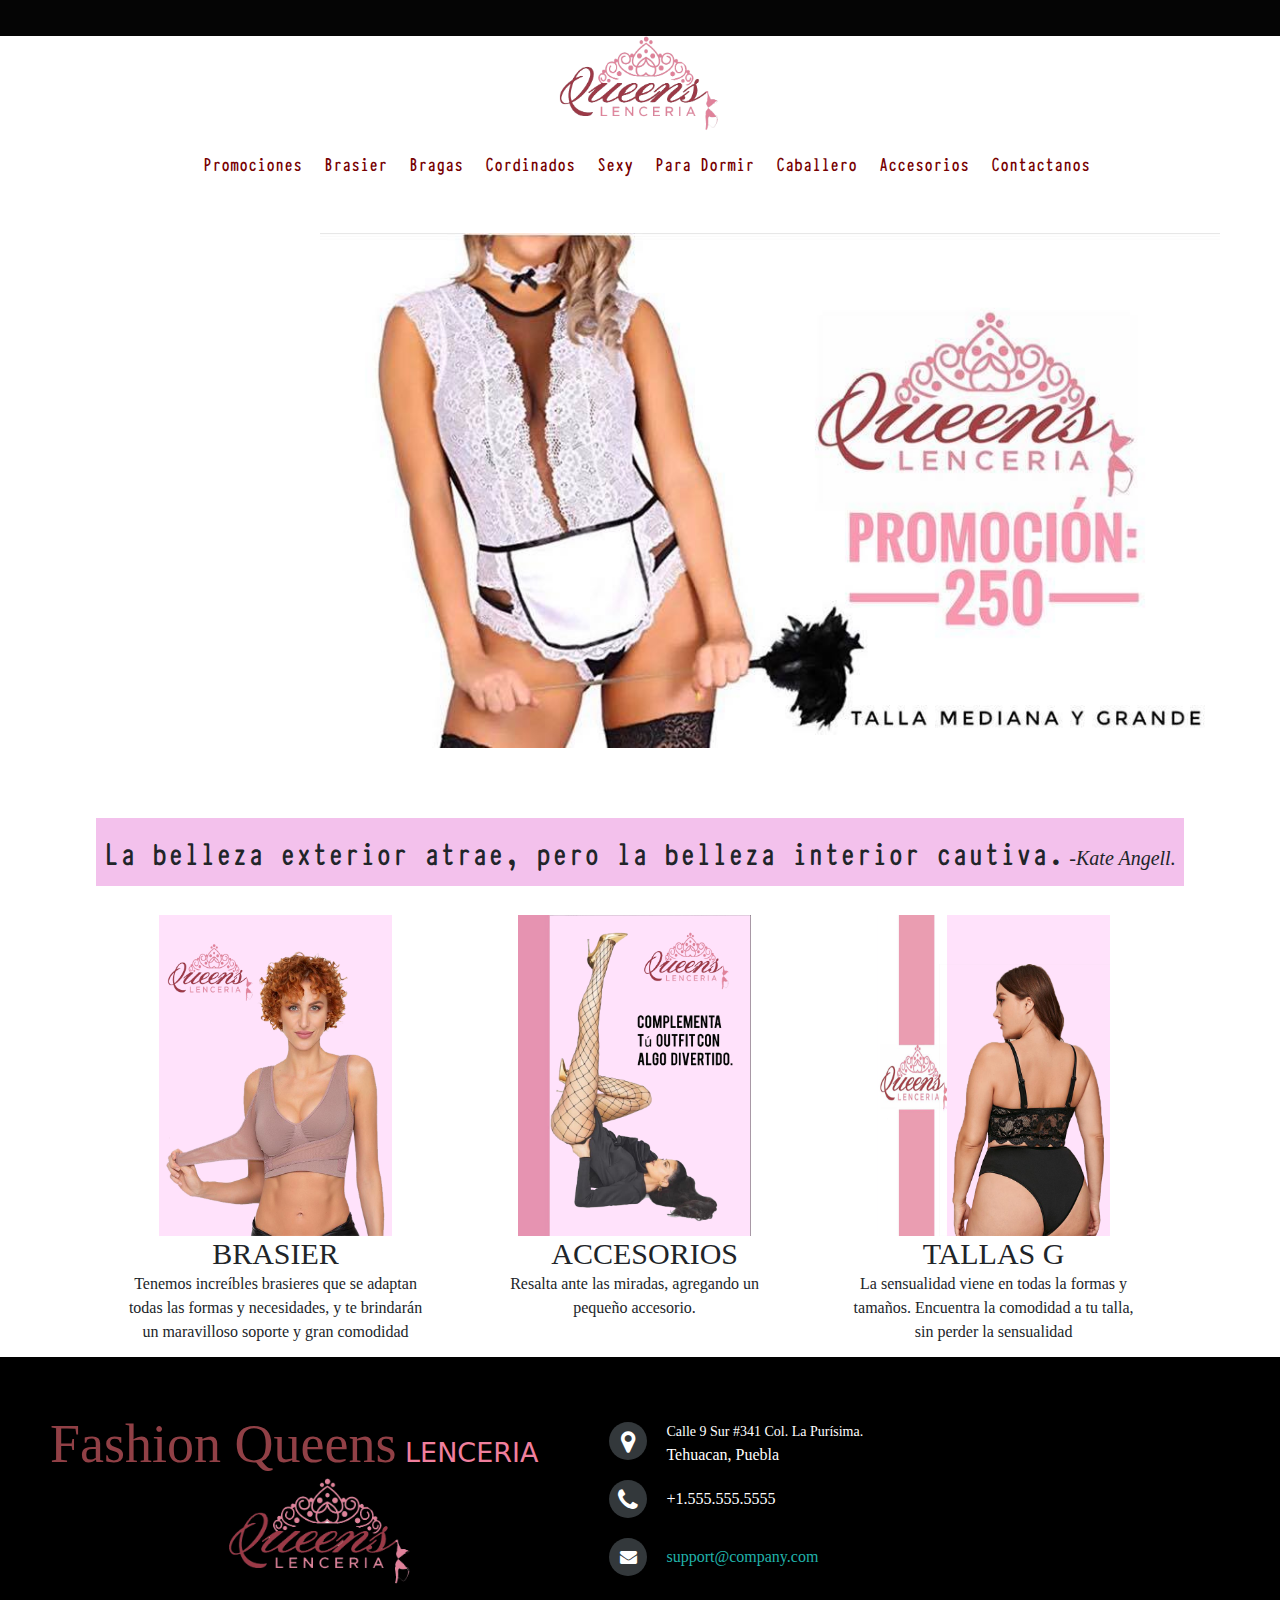
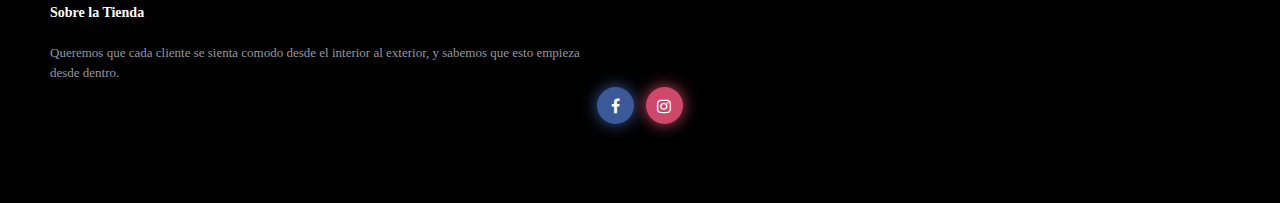
<file: index.html>
<!DOCTYPE html>
<html>
	<head>
		<meta charset="utf-8"/>
		<title>Fashion Queens Lenceria</title>
		<meta name="description" content="Ropa intima para dama y caballero, desde sexy lenceria para todo gusto"/>
		<meta name="author" content="K&R"/>
		<meta name="keywords" content="Lenceria Tehuacan, ropa interior para mujer, ropa interior para caballero, calzones de animalito, boxer para mujer, calzones cachetoneros, calchetonero, tanga, tanga para hombre, calzones sexys para hombre, babydol, calzones de fantasia, dibraces sexys, mallas, sosten, bracier, bracier con relleno"/>
		<meta name="viewport" content="width=device.width, user-scalable=no,initial-scale=1.0, maximum-scale=1.0, minimum-scale=1.0">
		<link rel="stylesheet" href="css/bootstrap.min.css"/>
		<link rel="stylesheet" href="css/style 1.css"/>
		<link rel="stylesheet" href="css/trasla img 1.css"/>
		<link rel="stylesheet" href="css/art_promo.css"/>
		<link rel="stylesheet" href="https://cdnjs.cloudflare.com/ajax/libs/font-awesome/4.7.0/css/font-awesome.min.css">
		<link rel="stylesheet" href="css/custom.css"/>

	</head>
	<body>
		<div id="ContBody">
		<div id="barritaNe"></div>
		<div id="logo"  ><img class="centrado" src="img/Logo/logoSF.png"/></div>
		
		
		<div class="clearfix"></div>
	    <div id="menu">
			<nav>
				<ul>				  
				  
				  <li><a href="index.html">Promociones</a></li>
				  <li><a href="">Brasier</a></li>
				  <li><a href="">Bragas</a></li>
				  <li><a href="">Cordinados</a></li>
				  <li><a href="">Sexy</a></li>
				  <li><a href="">Para Dormir</a></li>
				  <li><a href="">Caballero</a></li>
				  <li><a href="">Accesorios</a></li>				
				  <li><a href="Contactanos.html">Contactanos</a></li>
					
				</ul>
			</nav>
			
		  </div>
			
		<div class="clearfix"></div>
		
			
		<div class="slider" >
         <ul>
           <li><img src="img/Promo/Nueva carpeta/promo 3.jpg" /></li>           
           <li><img src="img/Promo/Nueva carpeta/promo 2.jpg"/></li>
		   <li><img src="img/Promo/Nueva carpeta/promo.jpg"/></li>
		   <li><img src="img/Promo/Nueva carpeta/1.jpg"/></li>
         </ul>  
       </div>
		<div class="clearfix"></div>	
		<div id="frases"><p>La belleza exterior atrae, pero la belleza interior cautiva.<span> -Kate Angell.</span></p></div>
		<section>
			<article>
				<img src="img/Promo/art0-0.png"/>
				<h1>BRASIER</h1>			
				
				
				<p>Tenemos increíbles brasieres que se adaptan todas las formas y necesidades, y te brindarán un maravilloso soporte y gran comodidad</p>
				
			</article>
			<article>
				<img src="img/Promo/art1-0.png"/>
				<h1>ACCESORIOS</h1>			
				
				
				<p>Resalta ante las miradas, agregando un pequeño accesorio.</p>
				
			</article>
			<article>
				<img src="img/Promo/art2-0.png"/>
				<h1>TALLAS G</h1>				
				<p>La sensualidad viene en todas la formas y tamaños. Encuentra la comodidad a tu talla, sin perder la sensualidad</p>	
		  </article>
		</section>
		<div class="clearfix"></div>
		<div class="clearfix"></div>
		<footer class="footer-distributed">

			<div class="footer-left">

				<h3>Fashion Queens<span> LENCERIA</span></h3>

				<p class="footer-links">
					<div id="logof" ><a href="index.html"> <img class="centrado" src="img/Logo/logoSF.png"/></a></div>
						
					
					
				</p>

				
			</div>

			<div class="footer-center">

				<div>
					<i class="fa fa-map-marker"></i>
					<p><span>Calle 9 Sur #341 Col. La Purísima.</span>Tehuacan, Puebla</p>
				</div>

				<div>
					<i class="fa fa-phone"></i>
					<p>+1.555.555.5555</p>
				</div>

				<div>
					<i class="fa fa-envelope"></i>
					<p><a href="mailto:support@company.com">support@company.com</a></p>
				</div>

			</div>

			<div class="footer-right">

				<p class="footer-company-about">
					<span>Sobre la Tienda</span>
					Queremos que cada cliente se sienta comodo desde el interior al exterior, y sabemos que esto empieza desde dentro.
				</p>


			</div>
			<ul class="socialIcons">
	  			<li class="facebook"><a href="https://www.facebook.com/Fashion-Queen-325631188270268/"><i class="fa fa-fw fa-facebook"></i>Facebook</a></li>
	  			<li class="instagram"><a href="https://instagram.com/fashion_queen_lenceria?igshid=int8fhof0stk"><i class="fa fa-fw fa-instagram"></i>Instagram</a></li>
			</ul>



		</footer>
		
	</div>
	<script src="js/jquery-3.5.1.min.js"></script>
	<script src="js/popper.js"></script>
	<script src="js/bootstrap.min.js"></script>
	</body>
</html>
</file>
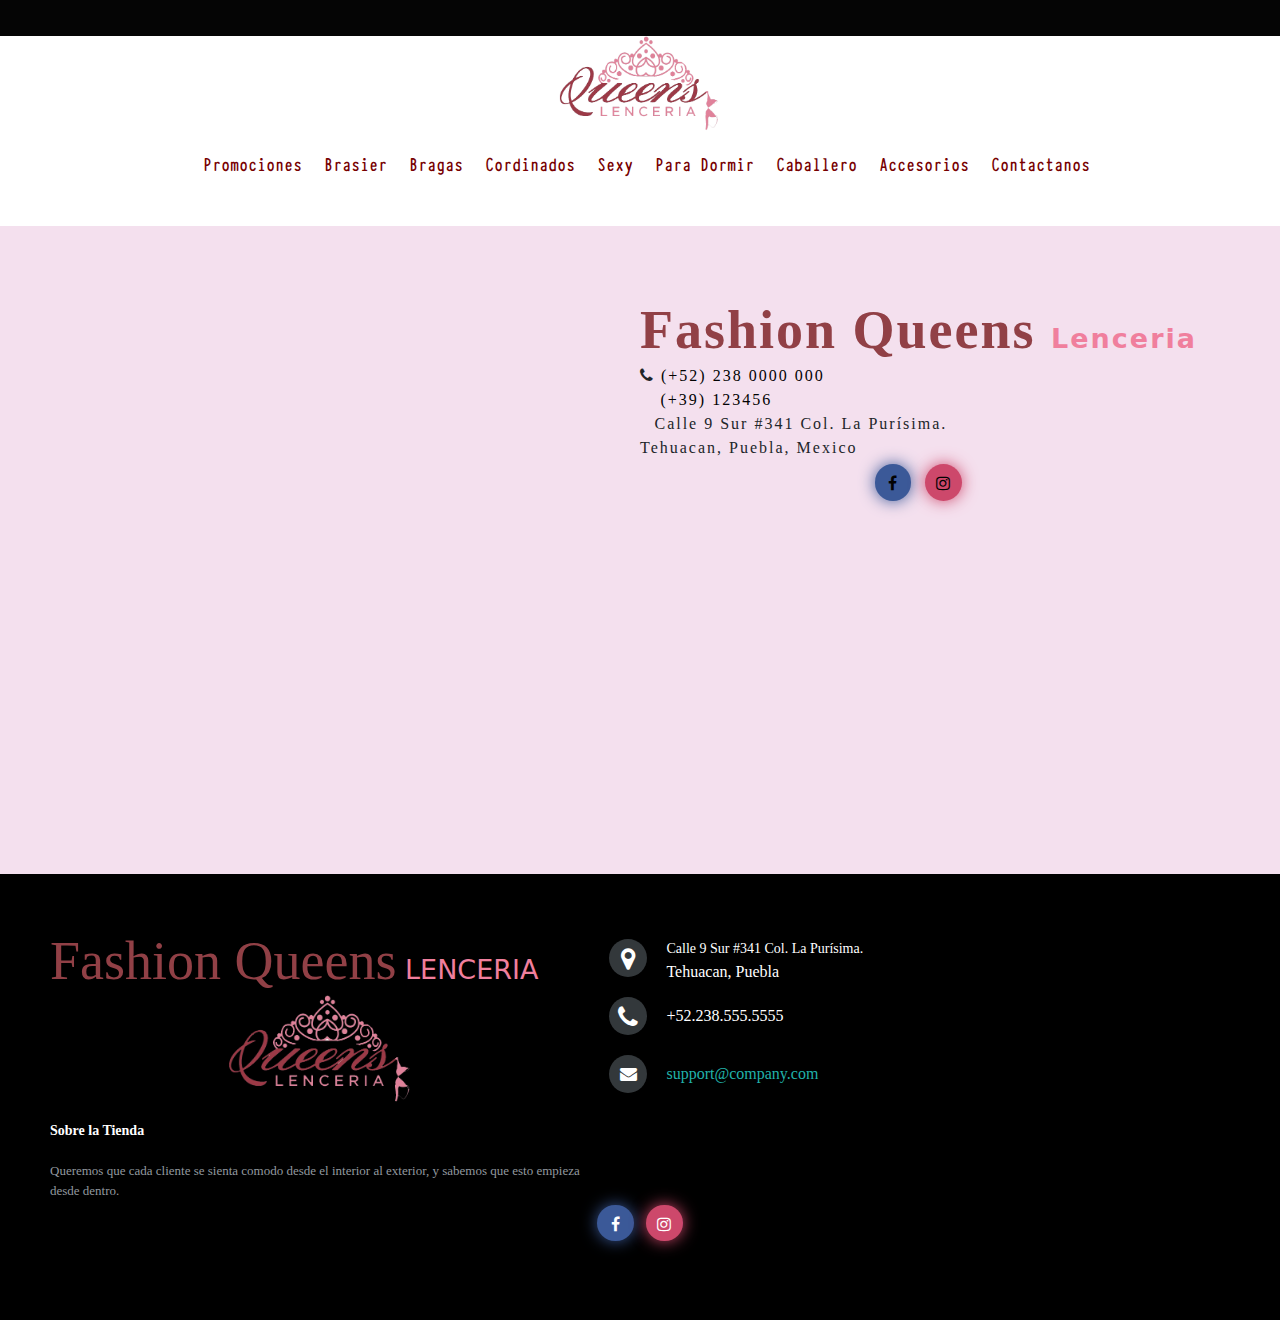
<file: Contactanos.html>
<!DOCTYPE html>
<html>
	<head>
		<meta charset="utf-8"/>
		<title>Fashion Queens Lenceria</title>
		<meta name="description" content="Ropa intima para dama y caballero, desde sexy lenceria para todo gusto"/>
		<meta name="author" content="K&R"/>
		<meta name="keywords" content="Lenceria Tehuacan, ropa interior para mujer, ropa interior para caballero, calzones de animalito, boxer para mujer, calzones cachetoneros, calchetonero, tanga, tanga para hombre, calzones sexys para hombre, babydol, calzones de fantasia, dibraces sexys, mallas, sosten, bracier, bracier con relleno"/>
		<meta name="viewport" content="width=device.width, user-scalable=no,initial-scale=1.0, maximum-scale=1.0, minimum-scale=1.0">
		<link rel="stylesheet" href="css/bootstrap.min.css"/>
		<link rel="stylesheet" href="css/style 1.css"/>
		<link rel="stylesheet" href="https://cdnjs.cloudflare.com/ajax/libs/font-awesome/4.7.0/css/font-awesome.min.css">
		<link rel="stylesheet" href="css/custom.css"/>
		<link rel="stylesheet" href="css/mapa.css"/>

	</head>
	<body>
		<div id="ContBody">
		<div id="barritaNe"></div>
		<div id="logo"  ><img class="centrado" src="img/Logo/logoSF.png"/></div>
		
		
		<div class="clearfix"></div>
	    <div id="menu">
			<nav>
				<ul>				  
				  
				  <li><a href="index.html">Promociones</a></li>
				  <li><a href="">Brasier</a></li>
				  <li><a href="">Bragas</a></li>
				  <li><a href="">Cordinados</a></li>
				  <li><a href="">Sexy</a></li>
				  <li><a href="">Para Dormir</a></li>
				  <li><a href="">Caballero</a></li>
				  <li><a href="">Accesorios</a></li>				
				  <li><a href="Contactanos.html">Contactanos</a></li>
					
				</ul>
			</nav>
			
		  </div>
			
		<div class="clearfix"></div>
		<!--Section: Contact v.1-->


<div class="row" id="contatti">
<div class="container mt-5" >

    <div class="row" style="height:400px;">
      <div class="col-md-6 maps" >
         <iframe src="https://www.google.com/maps/embed?pb=!1m18!1m12!1m3!1d669.0191765055758!2d-97.38525286088888!3d18.45900338838159!2m3!1f0!2f0!3f0!3m2!1i1024!2i768!4f13.1!3m3!1m2!1s0x85c5bd62e623c58b%3A0x3c2fd23e4abfbb73!2sQueens%20lencer%C3%ADa!5e0!3m2!1ses!2smx!4v1594959877852!5m2!1ses!2smx" width="600" height="450" frameborder="0" style="border:0;" allowfullscreen="" aria-hidden="false" tabindex="0"></iframe>
      </div>         
            
        <div class="text-black-70">
        <h2 class=" mt-4 font-weight-bold">Fashion Queens <span>Lenceria</span></h2>
        <i class="fa fa-phone mt-1"></i> <a href="tel:+">(+52) 238 0000 000</a><br>
        <i class="fas fa-phone mt-3"></i> <a href="tel:+">(+39) 123456</a><br>
        
        <i class="fas fa-globe mt-3"></i>Calle 9 Sur #341 Col. La Purísima. <br>
        <i class="fas  mt-3"></i>  Tehuacan, Puebla, Mexico<br>
        
       <ul class="socialIcons">
	  			<li class="facebook"><a href="https://www.facebook.com/Fashion-Queen-325631188270268/"><i class="fa fa-fw fa-facebook"></i>Facebook</a></li>
	  			<li class="instagram"><a href="https://instagram.com/fashion_queen_lenceria?igshid=int8fhof0stk"><i class="fa fa-fw fa-instagram"></i>Instagram</a></li>
			</ul>
        
        </div>
      </div>	
    </div>
</div>




<!--Section: Contact v.1-->
			
		
		<div class="clearfix"></div>
		<footer class="footer-distributed">

			<div class="footer-left">

				<h3>Fashion Queens<span> LENCERIA</span></h3>

				<p class="footer-links">
					<div id="logof" ><a href="index.html"> <img class="centrado" src="img/Logo/logoSF.png"/></a></div>
						
					
					
				</p>

				
			</div>

			<div class="footer-center">

				<div>
					<i class="fa fa-map-marker"></i>
					<p><span>Calle 9 Sur #341 Col. La Purísima.</span>Tehuacan, Puebla</p>
				</div>

				<div>
					<i class="fa fa-phone"></i>
					<p>+52.238.555.5555</p>
				</div>

				<div>
					<i class="fa fa-envelope"></i>
					<p><a href="mailto:support@company.com">support@company.com</a></p>
				</div>

			</div>

			<div class="footer-right">

				<p class="footer-company-about">
					<span>Sobre la Tienda</span>
					Queremos que cada cliente se sienta comodo desde el interior al exterior, y sabemos que esto empieza desde dentro.
				</p>


			</div>
			<ul class="socialIcons">
	  			<li class="facebook"><a href="https://www.facebook.com/Fashion-Queen-325631188270268/"><i class="fa fa-fw fa-facebook"></i>Facebook</a></li>
	  			<li class="instagram"><a href="https://instagram.com/fashion_queen_lenceria?igshid=int8fhof0stk"><i class="fa fa-fw fa-instagram"></i>Instagram</a></li>
			</ul>



		</footer>
		
	</div>
	<script src="js/jquery-3.5.1.min.js"></script>
	<script src="js/popper.js"></script>
	<script src="js/bootstrap.min.js"></script>
	</body>
</html>
</file>
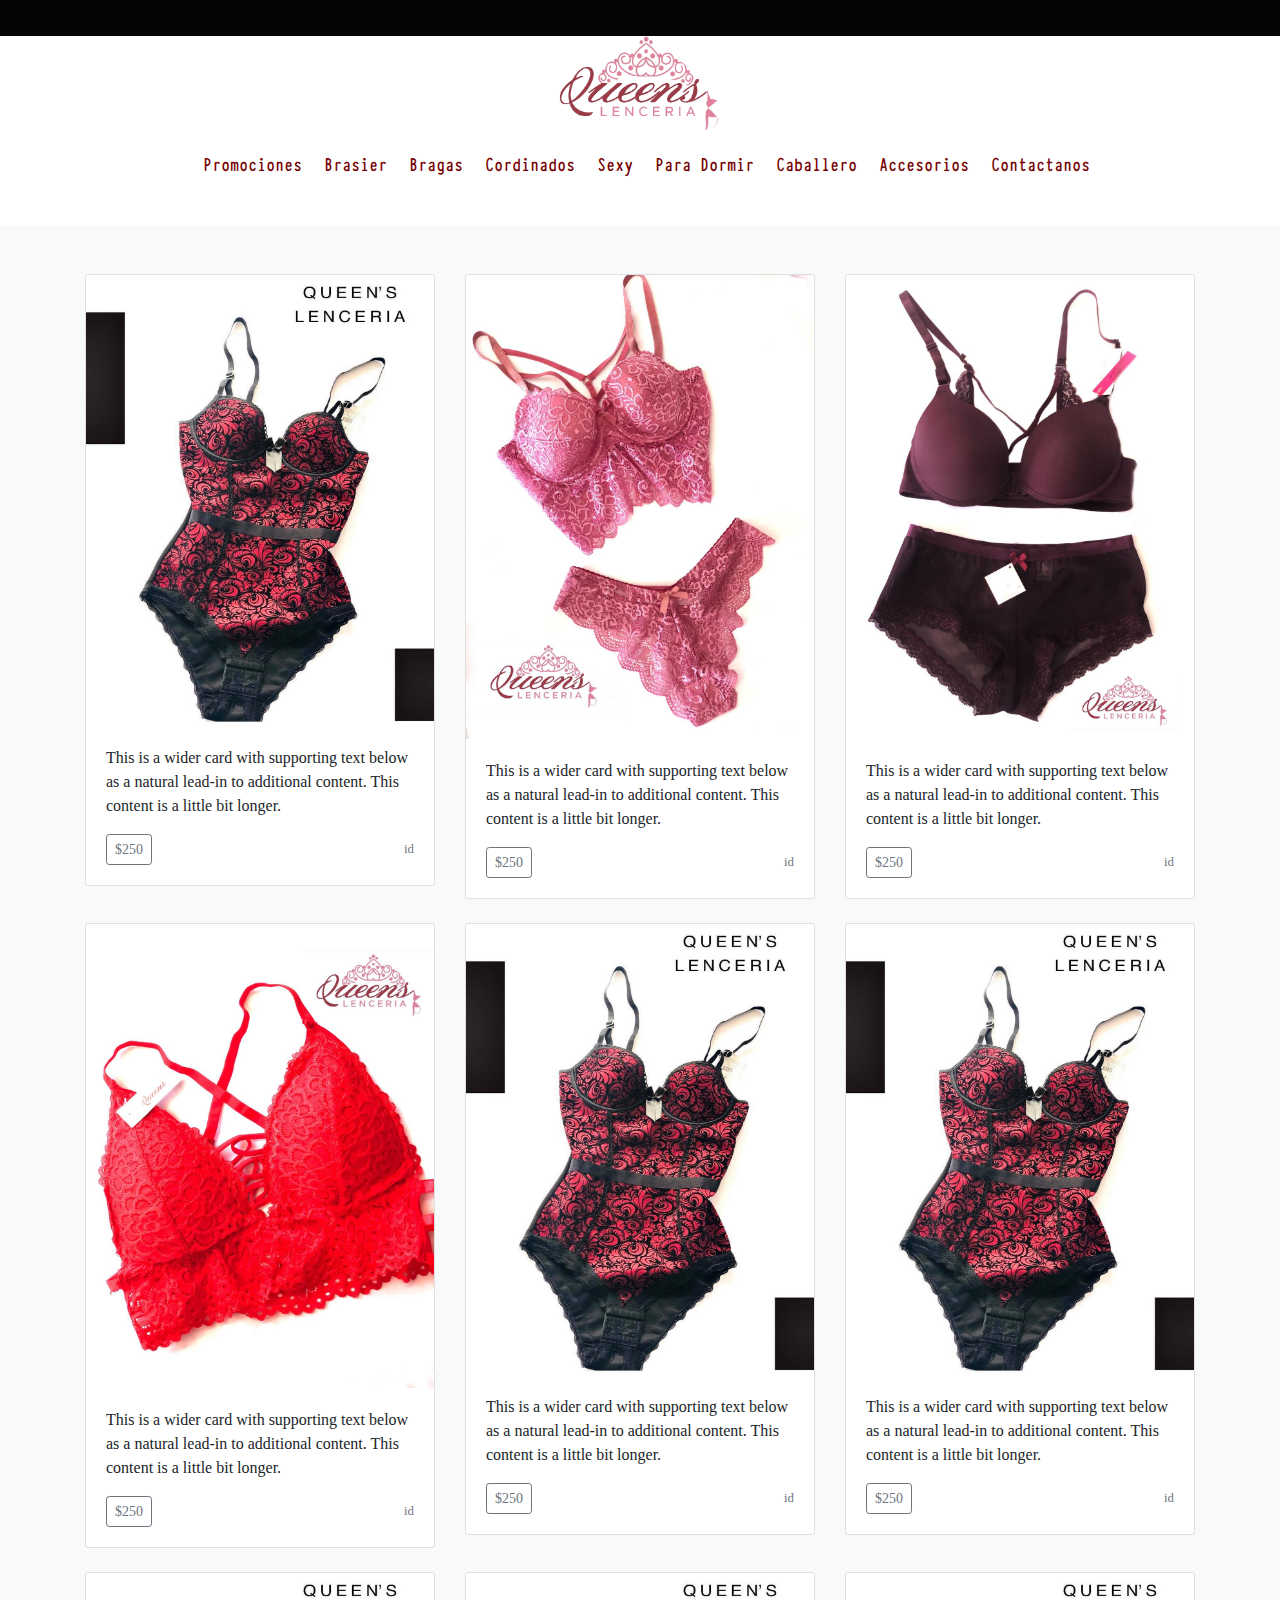
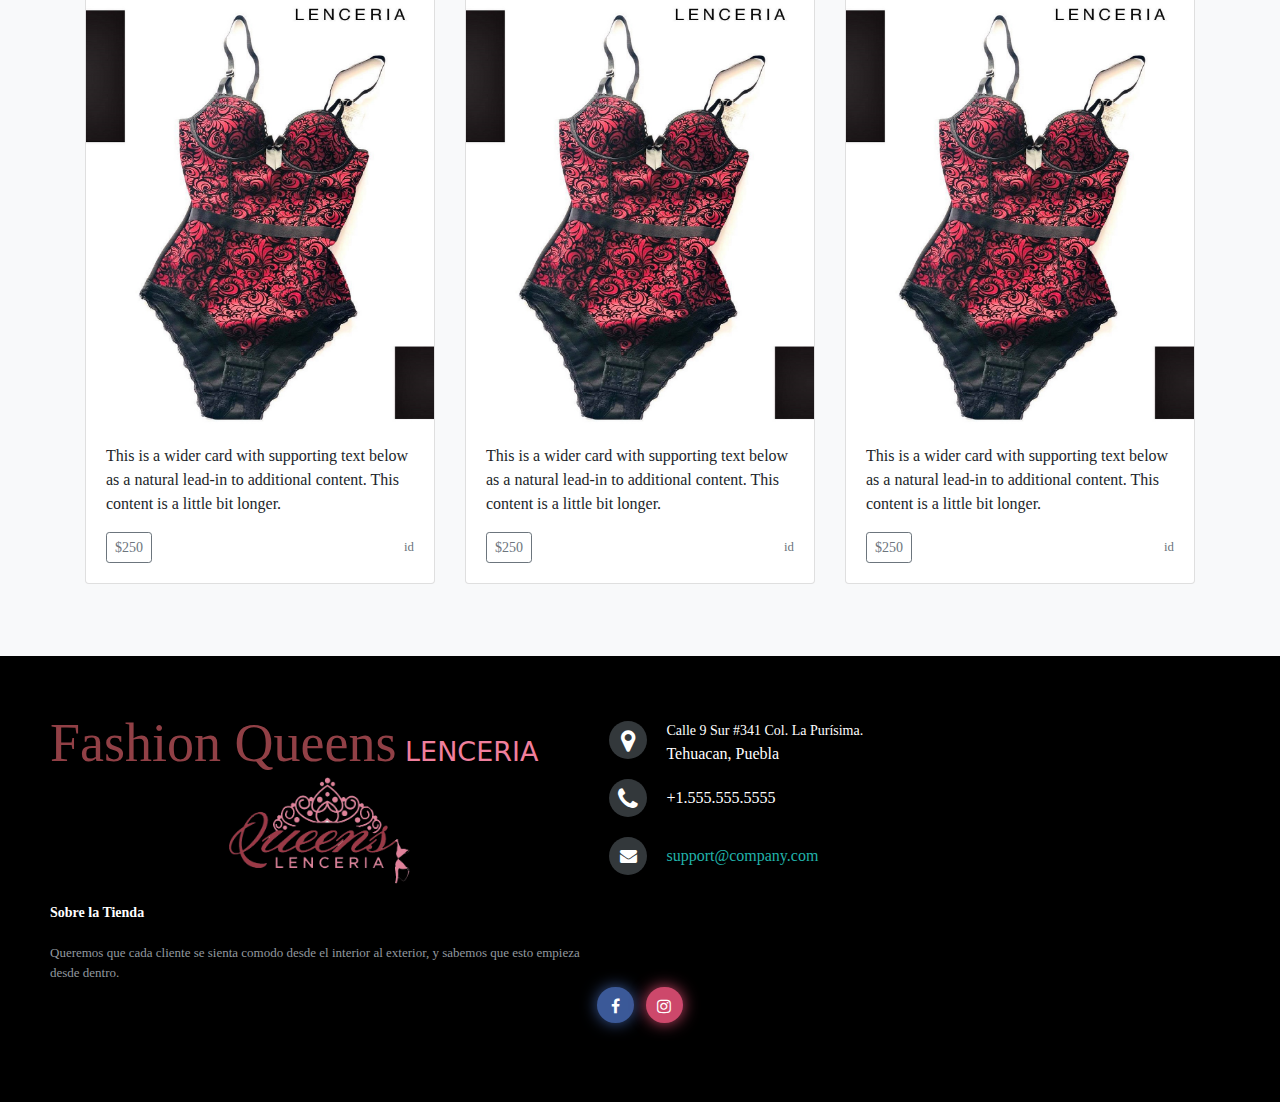
<file: Platilla Pro (2).html>
<!DOCTYPE html>
<html>
	<head>
		<meta charset="utf-8"/>
		<title>Fashion Queens Lenceria</title>
		<meta name="description" content="Ropa intima para dama y caballero, desde sexy lenceria para todo gusto"/>
		<meta name="author" content="K&R"/>
		<meta name="keywords" content="Lenceria Tehuacan, ropa interior para mujer, ropa interior para caballero, calzones de animalito, boxer para mujer, calzones cachetoneros, calchetonero, tanga, tanga para hombre, calzones sexys para hombre, babydol, calzones de fantasia, dibraces sexys, mallas, sosten, bracier, bracier con relleno"/>
		<meta name="viewport" content="width=device.width, user-scalable=no,initial-scale=1.0, maximum-scale=1.0, minimum-scale=1.0">
		<link rel="stylesheet" href="css/bootstrap.min.css"/>
		<link rel="stylesheet" href="css/style 1.css"/>
		<link rel="stylesheet" href="css/catalogo.css"/>
		<link rel="stylesheet" href="https://cdnjs.cloudflare.com/ajax/libs/font-awesome/4.7.0/css/font-awesome.min.css">
		<link rel="stylesheet" href="css/custom.css"/>

	</head>
	<body>
		<div id="ContBody">
		<div id="barritaNe"></div>
		<div id="logo"  ><img class="centrado" src="img/Logo/logoSF.png"/></div>
		
		
		<div class="clearfix"></div>
			
	    <div id="menu">
			<nav>
				<ul>				  
				  
				  <li><a href="index.html">Promociones</a></li>
				  <li><a href="">Brasier</a></li>
				  <li><a href="">Bragas</a></li>
				  <li><a href="">Cordinados</a></li>
				  <li><a href="">Sexy</a></li>
				  <li><a href="">Para Dormir</a></li>
				  <li><a href="">Caballero</a></li>
				  <li><a href="">Accesorios</a></li>				
				  <li><a href="Contactanos.html">Contactanos</a></li>
					
				</ul>
			</nav>
			
		  </div>
			
		<div class="clearfix"></div>
			<main role="main">
		 <div class="album py-5 bg-light">
        <div class="container">

          <div class="row">
            <div class="col-md-4">
              <div class="card mb-4 box-shadow">
                <img class="card-img-top" src= "img/LenceriaM/2.jpg" alt="Card image cap">
                <div class="card-body">
                  <p class="card-text">This is a wider card with supporting text below as a natural lead-in to additional content. This content is a little bit longer.</p>
                  <div class="d-flex justify-content-between align-items-center">
                    <div class="btn-group">
                      <button type="button" class="btn btn-sm btn-outline-secondary">$250</button>
                      
                    </div>
                    <small class="text-muted">id</small>
                  </div>
                </div>
              </div>
            </div>
            <div class="col-md-4">
              <div class="card mb-4 box-shadow">
                <img class="card-img-top" src="img/LenceriaM/3.jpg" alt="Card image cap">
                <div class="card-body">
                  <p class="card-text">This is a wider card with supporting text below as a natural lead-in to additional content. This content is a little bit longer.</p>
                  <div class="d-flex justify-content-between align-items-center">
                    <div class="btn-group">
                      <button type="button" class="btn btn-sm btn-outline-secondary">$250</button>                      
                    </div>
                    <small class="text-muted">id</small>
                  </div>
                </div>
              </div>
            </div>
            <div class="col-md-4">
              <div class="card mb-4 box-shadow">
                <img class="card-img-top" src="img/LenceriaM/4.jpg" alt="Card image cap">
                <div class="card-body">
                  <p class="card-text">This is a wider card with supporting text below as a natural lead-in to additional content. This content is a little bit longer.</p>
                  <div class="d-flex justify-content-between align-items-center">
                    <div class="btn-group">
                      <button type="button" class="btn btn-sm btn-outline-secondary">$250</button>
                      
                    </div>
                    <small class="text-muted">id</small>
                  </div>
                </div>
              </div>
            </div>
			  <div class="col-md-4">
              <div class="card mb-4 box-shadow">
                <img class="card-img-top" src="img/LenceriaM/5.jpg" alt="Card image cap">
                <div class="card-body">
                  <p class="card-text">This is a wider card with supporting text below as a natural lead-in to additional content. This content is a little bit longer.</p>
                  <div class="d-flex justify-content-between align-items-center">
                    <div class="btn-group">
                      <button type="button" class="btn btn-sm btn-outline-secondary">$250</button>
                      
                    </div>
                    <small class="text-muted">id</small>
                  </div>
                </div>
              </div>
            </div>
			  <div class="col-md-4">
              <div class="card mb-4 box-shadow">
                <img class="card-img-top" src= "img/LenceriaM/2.jpg" alt="Card image cap">
                <div class="card-body">
                  <p class="card-text">This is a wider card with supporting text below as a natural lead-in to additional content. This content is a little bit longer.</p>
                  <div class="d-flex justify-content-between align-items-center">
                    <div class="btn-group">
                      <button type="button" class="btn btn-sm btn-outline-secondary">$250</button>
                      
                    </div>
                    <small class="text-muted">id</small>
                  </div>
                </div>
              </div>
            </div>
			  <div class="col-md-4">
              <div class="card mb-4 box-shadow">
                <img class="card-img-top" src= "img/LenceriaM/2.jpg" alt="Card image cap">
                <div class="card-body">
                  <p class="card-text">This is a wider card with supporting text below as a natural lead-in to additional content. This content is a little bit longer.</p>
                  <div class="d-flex justify-content-between align-items-center">
                    <div class="btn-group">
                      <button type="button" class="btn btn-sm btn-outline-secondary">$250</button>
                    </div>
                    <small class="text-muted">id</small>
                  </div>
                </div>
              </div>
            </div>
			  <div class="col-md-4">
              <div class="card mb-4 box-shadow">
                <img class="card-img-top" src= "img/LenceriaM/2.jpg" alt="Card image cap">
                <div class="card-body">
                  <p class="card-text">This is a wider card with supporting text below as a natural lead-in to additional content. This content is a little bit longer.</p>
                  <div class="d-flex justify-content-between align-items-center">
                    <div class="btn-group">
                      <button type="button" class="btn btn-sm btn-outline-secondary">$250</button>
                      
                    </div>
                    <small class="text-muted">id</small>
                  </div>
                </div>
              </div>
            </div>
			  <div class="col-md-4">
              <div class="card mb-4 box-shadow">
                <img class="card-img-top" src= "img/LenceriaM/2.jpg" alt="Card image cap">
                <div class="card-body">
                  <p class="card-text">This is a wider card with supporting text below as a natural lead-in to additional content. This content is a little bit longer.</p>
                  <div class="d-flex justify-content-between align-items-center">
                    <div class="btn-group">
                      <button type="button" class="btn btn-sm btn-outline-secondary">$250</button>
                      
                    </div>
                    <small class="text-muted">id</small>
                  </div>
                </div>
              </div>
            </div>
			  <div class="col-md-4">
              <div class="card mb-4 box-shadow">
                <img class="card-img-top" src= "img/LenceriaM/2.jpg" alt="Card image cap">
                <div class="card-body">
                  <p class="card-text">This is a wider card with supporting text below as a natural lead-in to additional content. This content is a little bit longer.</p>
                  <div class="d-flex justify-content-between align-items-center">
                    <div class="btn-group">
                      <button type="button" class="btn btn-sm btn-outline-secondary">$250</button>
                      
                    </div>
                    <small class="text-muted">id</small>
                  </div>
                </div>
              </div>
            </div>
		</div>
		 </main>
			<footer class="footer-distributed">

			<div class="footer-left">

				<h3>Fashion Queens<span> LENCERIA</span></h3>

				<p class="footer-links">
					<div id="logof" ><a href="index.html"> <img class="centrado" src="img/Logo/logoSF.png"/></a></div>
						
					
					
				</p>

				
			</div>
			<div class="footer-center">

				<div>
					<i class="fa fa-map-marker"></i>
					<p><span>Calle 9 Sur #341 Col. La Purísima.</span>Tehuacan, Puebla</p>
				</div>

				<div>
					<i class="fa fa-phone"></i>
					<p>+1.555.555.5555</p>
				</div>

				<div>
					<i class="fa fa-envelope"></i>
					<p><a href="mailto:support@company.com">support@company.com</a></p>
				</div>

			</div>

			<div class="footer-right">

				<p class="footer-company-about">
					<span>Sobre la Tienda</span>
					Queremos que cada cliente se sienta comodo desde el interior al exterior, y sabemos que esto empieza desde dentro.
				</p>


			</div>
			<ul class="socialIcons">
	  			<li class="facebook"><a href="https://www.facebook.com/Fashion-Queen-325631188270268/"><i class="fa fa-fw fa-facebook"></i>Facebook</a></li>
	  			<li class="instagram"><a href="https://instagram.com/fashion_queen_lenceria?igshid=int8fhof0stk"><i class="fa fa-fw fa-instagram"></i>Instagram</a></li>
			</ul>



		</footer>
		
	</div>
	<script src="js/jquery-3.5.1.min.js"></script>
	<script src="js/popper.js"></script>
	<script src="js/bootstrap.min.js"></script>
	</body>
</html>
</file>
<file: css/style 1.css>
@charset "utf-8";
/* CSS Document */
@font-face{	
	font-family: Nunito ;
	src: url( "../Fuentes/Nunito-Bold.otf");
	font-family: Typewriter_Condensed;
	src: url("../Fuentes/typewcond_bold.otf");
	
	
}
#ContBody{
    background: #FFFFFF;
    position: absolute;
    width: 100%;	
    height: 100%;
    left: 0px;
    top: 0px;
}


#barritaNe{
	background: #050505;
	width:100%; 
	height:4%;	
}

#logo img{
	 width:13%; 
	height:auto;
	 margin: auto;
	display: block;
	
}

h2{
	color:#914046;
	font-family: Stayola;
	font-size: 6vh;
	font: italic;
	margin: 0;
}

 h2 span{
	font-family: "Lucida Grande", "Lucida Sans Unicode", "Lucida Sans", "DejaVu Sans", Verdana, "sans-serif";
	font-size: 3vh;
	color:#F07F9D;
}
#logo{
	
	width:100%; 
	height:auto;
	 
	
}
#menu a:link{
	text-decoration:none;
	font-family: Typewriter_Condensed;
	
}
#menu a{
	color:#770001;
	width: 100%;
	display: block;
	padding: 3.5vh;
	font-family: Typewriter_Condensed;
	font-weight: bold;
	font-size: 15px;
}



#menu{
	background: #FFFFFF ;
	width:100%;
	height:9%;
	margin: .5%;
	display: block;
	
} 

#menu ul 
{
    
    
    list-style:none;
    padding: 0;
    margin: auto;
	text-align: center;
	padding: 0;
}

#menu nav  li{
	
	display: inline-block;
}
.clearfix{
	clear: both;
}
#frases{
	background: #F3C1EC;
	width: 85%;
	
	margin: auto;
	display: block;
}
#frases p{
	font-family: Typewriter_Condensed;
	font-size: 35px;
	text-align:center;
	padding: 8px;	
}
#frases p span{
	font-size: 20px;
	font-style: italic;
}
@import url(https://fonts.googleapis.com/css?family=Open+Sans:400,500,300,700);

* {
  font-family: Open Sans;
}



.footer-distributed{
	background: #000000;
	box-shadow: 0 1px 1px 0 rgba(0, 0, 0, 0.12);
	box-sizing: border-box;
	width: 100%;
	text-align: left;
	font: bold 16px sans-serif;
	padding: 55px 50px;
}

.footer-distributed .footer-left,
.footer-distributed .footer-center,
.footer-distributed .footer-right{
	display: inline-block;
	vertical-align: top;
}

/* Footer left */

.footer-distributed .footer-left{
	width: 60vh;
}

/* The company logo */

.footer-distributed h3{
	color:#914046;
	font-family: Stayola;
	font-size: 6vh;
	font: italic;
	margin: 0;
}

.footer-distributed h3 span{
	font-family: "Lucida Grande", "Lucida Sans Unicode", "Lucida Sans", "DejaVu Sans", Verdana, "sans-serif";
	font-size: 3vh;
	color:#F07F9D;
}

/* Footer links */

.footer-distributed .footer-links{
	color:  #ffffff;
	margin: 0vh 0 1px;
	padding: 0;
}

.footer-distributed .footer-links a{
	display:inline-block;
	line-height: 1.8;
  font-weight:400;
	text-decoration: none;
	color:  inherit;
}



/* Footer Center */

.footer-distributed .footer-center{
	width: 60vh;
}

.footer-distributed .footer-center i{
	background-color:  #33383b;
	color: #ffffff;
	font-size: 25px;
	width: 38px;
	height: 38px;
	border-radius: 50%;
	text-align: center;
	line-height: 42px;
	margin: 10px 15px;
	vertical-align: middle;
}

.footer-distributed .footer-center i.fa-envelope{
	font-size: 17px;
	line-height: 38px;
}

.footer-distributed .footer-center p{
	display: inline-block;
	color: #ffffff;
  font-weight:400;
	vertical-align: middle;
	margin:0;
}

.footer-distributed .footer-center p span{
	display:block;
	font-weight: normal;
	font-size:14px;
	line-height:2;
}

.footer-distributed .footer-center p a{
	color:  lightseagreen;
	text-decoration: none;;
}

.footer-distributed .footer-links a:before {
  content: "|";
  font-weight:300;
  font-size: 20px;
  left: 0;
  color: #fff;
  display: inline-block;
  padding-right: 5px;
}

.footer-distributed .footer-links .link-1:before {
  content: none;
}

/* Footer Right */

.footer-distributed .footer-right{
	width: 60vh;
}

.footer-distributed .footer-company-about{
	line-height: 20px;
	color:  #92999f;
	font-size: 13px;
	font-weight: normal;
	margin: 0;
}

.footer-distributed .footer-company-about span{
	display: block;
	color:  #ffffff;
	font-size: 14px;
	font-weight: bold;
	margin-bottom: 20px;
}

.footer-distributed .footer-icons{
	margin-top: 25px;
}

.footer-distributed .footer-icons a{
	display: inline-block;
	width: 35px;
	height: 35px;
	cursor: pointer;
	background-color:  #33383b;
	border-radius: 2px;

	font-size: 20px;
	color: #ffffff;
	text-align: center;
	line-height: 35px;

	margin-right: 3px;
	margin-bottom: 5px;
}
.footer-distributed .footer-icons img{
	width: 35px;
	height: 35px;
}
#logof img{
	 width:35%; 
	height:auto;
	 margin: auto;
	display: block;
	
}
/* If you don't want the footer to be responsive, remove these media queries */

@media (max-width: 880px) {

	.footer-distributed{
		font: bold 14px sans-serif;
	}

	.footer-distributed .footer-left,
	.footer-distributed .footer-center,
	.footer-distributed .footer-right{
		display: block;
		width: 100%;
		margin-bottom: 40px;
		text-align: center;
	}

	.footer-distributed .footer-center i{
		margin-left: 0;
	}
	#frases{
	
	width: 100%;
	
	
}
#frases p{
	
	font-size: 15px;	
}
#frases p span{
	font-size: 20px;
	
}
	
	
}
#menu a{
	color:#770001;
	width: 100%;
	display: block;
	padding: 1vh;
	font-family: typewcond_bold;
	font-weight: bold;
	font-size: 2.3vh;
}
#menu ul 
{
    
    
    list-style:none;
    padding: 0;
    margin: auto;
	text-align: center;
	padding: 0;
}


}
</file>
<file: css/trasla img 1.css>
@charset "utf-8";
/* CSS Document */
.slider
{
	width:100vh;
	height: 65vh;
    margin-left:25%;
    margin-top: 1%;
	
	overflow:hidden;
	
}
.slider ul
{
	display:flex;
	width:400vh;
	
	height: 100%;
	padding:0%;
	animation:cambio 17s infinite alternate linear;
}
.slider li
{
	list-style:none;
	width:100vh;
	height: 100%;
	
}
.slider img 
{
	width:100%;
	
}
@keyframes cambio
{
	0% {margin-left: 0;}
	35% {margin-left:0;}
	
	40% {margin-left:-100%;}
	65% {margin-left:-100%;}
	
	70% {margin-left:-200%;}
	100% {margin-left:-200%;}
}
@media (max-width: 880px) {
	.slider
{
	width:100%;
	height: 50%;
    margin-left:3%;
    margin-top: 0%;
	
	overflow:hidden;
	
}
	.slider ul
{
	display:flex;
	width:400%;
	
	
	}
.slider li
{
	list-style:none;
	width:100%;
	height: 100%;
	
}
	.slider img 
{
	margin: auto;
	display: block;
	width:90%;
	
}

}
</file>
<file: css/art_promo.css>
@charset "utf-8";
/* CSS Document */
section{
	
	width: 85%;
	margin: auto;
	display: block;
}
article{
	float: left;
	padding: 1.2%;
	width: 33%;
	margin: auto;
	display: block;

}
article img{
	background: #FFE2FB;
	width: 70%;
	margin: auto;
	display: block;

}
article h1{
	font-size: 30PX;
	width: 50%;
	margin: auto;
	display: block;
	text-align: center;
}
article p{
	font-display:block;
	width: 90%;
	margin: auto;
	display: block;
	text-align: center;

}
@media (max-width: 880px) {

	article{
	float: left;
	margin: 10px;
	width: 45%;
	

    }article h1{
	font-size: 15PX;
	width: 80%;
	margin: auto;
	display: block;
	text-align: center;
}
	article p{
	font-size: 10px;
	width: 90%;
	margin: 10px;
	display: block;
	padding: 2%;

}

}
</file>
<file: css/custom.css>
ul.socialIcons {
  padding: 0;
  text-align: center;
}

.socialIcons li {
  background-color: yellow;
  list-style: none;
  display: inline-block;
  margin: 4px;
  border-radius: 2em;
  overflow: hidden;
}

.socialIcons li a {
  display: block;
  padding: 0.5em;
  min-width: 2.28571429em;
  max-width: 2.28571429em;
  height: 2.28571429em;
  white-space: nowrap;
  line-height: 1.5em; /*it's working only when you write text with icon*/
  transition: 0.5s;
  text-decoration: none;
  font-family: arial;
  color: #fff;
}

.socialIcons li i {
  margin-right: 0.5em;
}

.socialIcons li:hover a {
  max-width: 200px;
  padding-right: 1em;
}

.socialIcons .facebook {
  background-color: #3b5998;
  box-shadow: 0 0 16px #3b5998;
}

.socialIcons .twitter {
  background-color: #00aced;
  box-shadow: 0 0 16px #00aced;
}

.socialIcons .instagram {
  background-color: #cd486b;
  box-shadow: 0 0 16px #cd486b;
}

.socialIcons .pinterest {
  background-color: #c92228;
  box-shadow: 0 0 16px #c92228;
}

.socialIcons .steam {
  background-color: #666666;
  box-shadow: 0 0 16px #666666;
}
</file>
<file: css/mapa.css>
@charset "utf-8";
/* CSS Document */
#contatti{
  background-color:#F4E0EE;
  letter-spacing: 2px;
  }
#contatti a{
  color:#020202;
  text-decoration: none;
}

 
@media (max-width: 575.98px) {

  #contatti{padding-bottom: 800px;}
  #contatti .maps iframe{
    width: 100%;
    height: 300px;
  }
 }


@media (min-width: 576px) {
	

   #contatti{padding-bottom: 800px;}

   #contatti .maps iframe{
     width: 100%;
     height: 350px;
   }
 }

@media (min-width: 768px) {

  #contatti{padding-bottom: 350px;}

  #contatti .maps iframe{
    width: 100%;
    height: 400px;
  }
}


@media (min-width: 992px) {
  #contatti{padding-bottom: 200px;}

   #contatti .maps iframe{
     width: 100%;
     height: 450px;
   }
}


#author a{
  color: #fff;
  text-decoration: none;
    
}
</file>
<file: css/catalogo.css>
@charset "utf-8";
/* CSS Document */

:root {
  --jumbotron-padding-y: 3rem;
}

.jumbotron {
  padding-top: var(--jumbotron-padding-y);
  padding-bottom: var(--jumbotron-padding-y);
  margin-bottom: 0;
  background-color: #fff;
}
@media (min-width: 768px) {
  .jumbotron {
    padding-top: calc(var(--jumbotron-padding-y) * 2);
    padding-bottom: calc(var(--jumbotron-padding-y) * 2);
  }
}

.jumbotron p:last-child {
  margin-bottom: 0;
}

.jumbotron-heading {
  font-weight: 300;
}

.jumbotron .container {
  max-width: 40rem;
}
</file>
